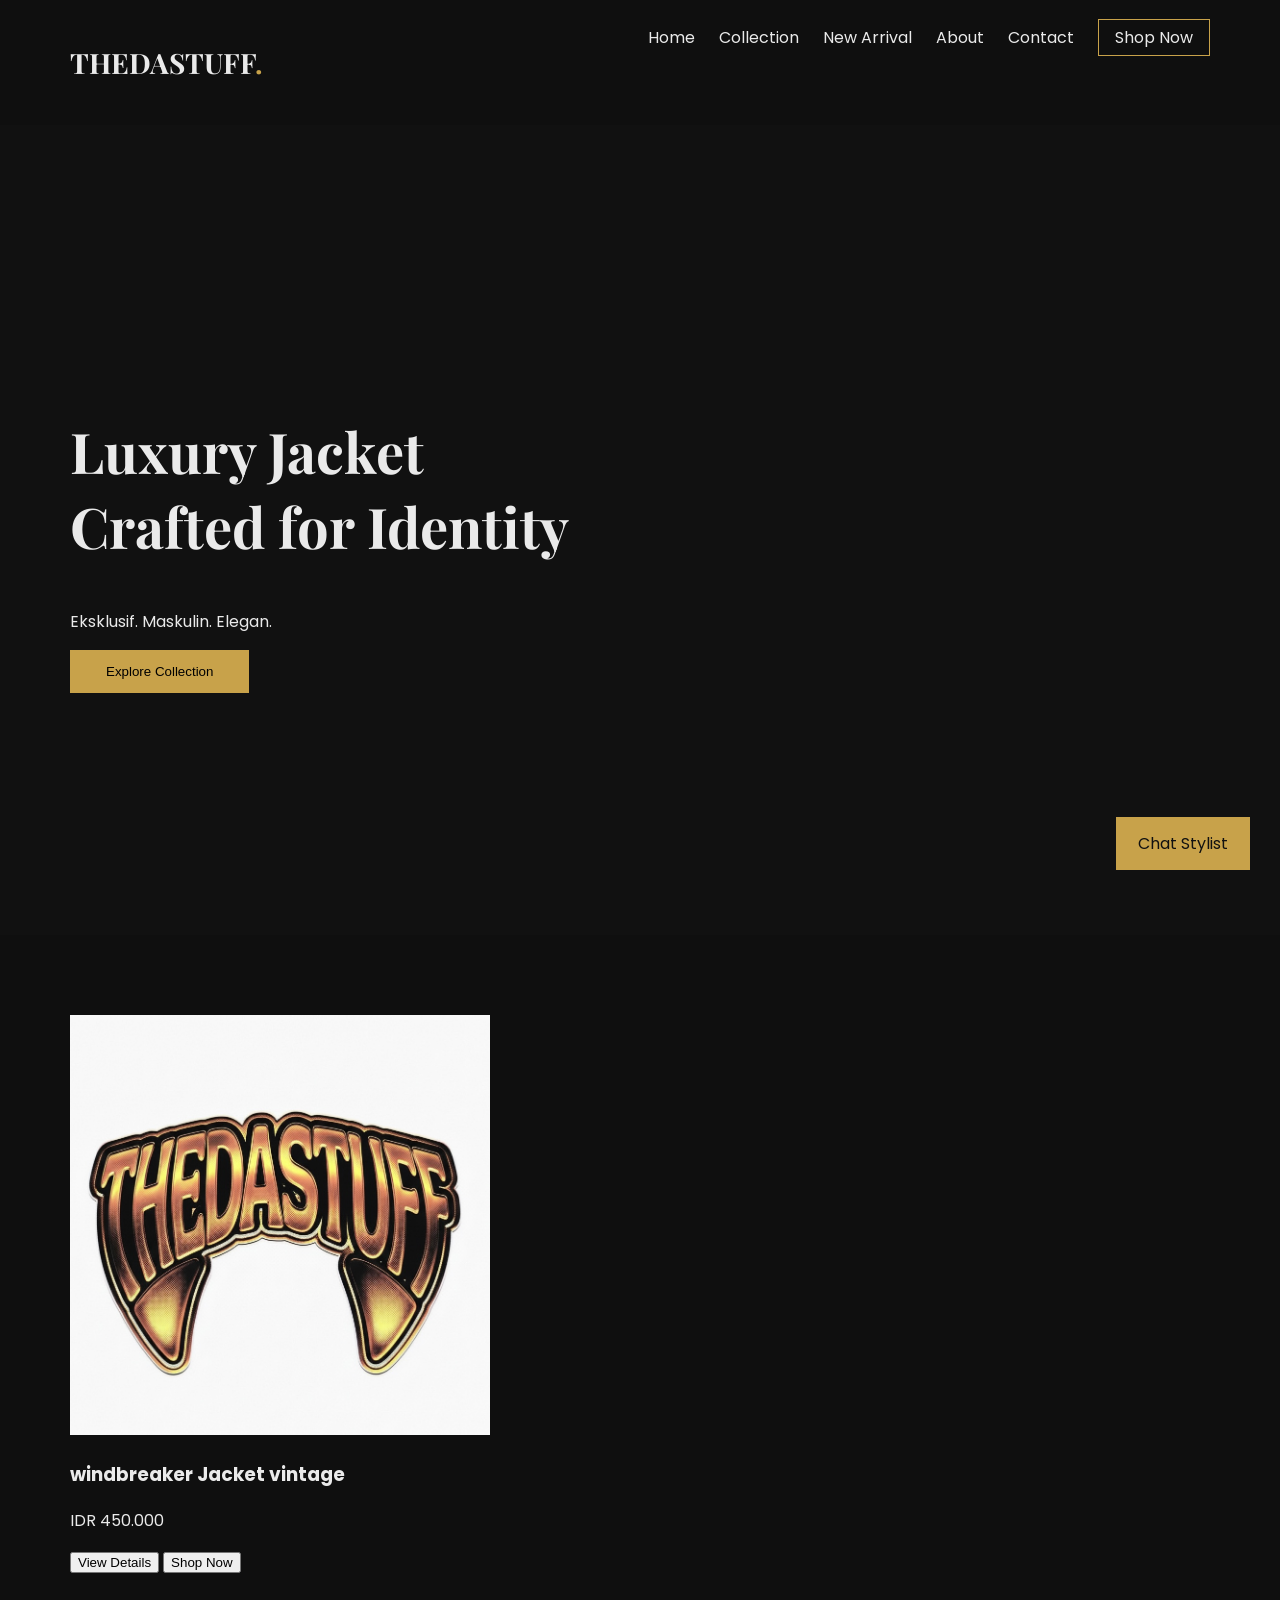
<file: luxury-jacket/index.html>
<!DOCTYPE html>
<html lang="id">

<head>
    <meta charset="UTF-8">
    <title>THEDASTUFF</title>
    <link rel="stylesheet" href="style.css">
    <link
        href="https://fonts.googleapis.com/css2?family=Playfair+Display:wght@400;600&family=Poppins:wght@300;400&display=swap"
        rel="stylesheet">
</head>

<body>

    <header class="navbar">
        <h1 class="logo">THEDASTUFF<span>.</span></h1>
        <nav>
            <a href="#">Home</a>
            <a href="#">Collection</a>
            <a href="#">New Arrival</a>
            <a href="#">About</a>
            <a href="#">Contact</a>
            <a class="cta" href="#">Shop Now</a>
        </nav>
    </header>

    <section class="hero">
        <div class="hero-text">
            <h2>Luxury Jacket<br>Crafted for Identity</h2>
            <p>Eksklusif. Maskulin. Elegan.</p>
            <button class="btn-gold">Explore Collection</button>
        </div>
    </section>

    <section class="collection">
        <div class="product">
            <img src="assets/jacket.jpg">
            <div class="info">
                <h3>windbreaker Jacket vintage</h3>
                <p>IDR 450.000</p>
                <div class="actions">
                    <button onclick="openModal()">View Details</button>
                    <button class="outline">Shop Now</button>
                </div>
            </div>
        </div>
    </section>

    <!-- MODAL -->
    <div class="modal" id="productModal">
        <div class="modal-content">
            <span class="close" onclick="closeModal()">×</span>
            <img src="assets/jacket.jpg">
            <div class="modal-info">
                <h2>Signature Leather Jacket</h2>
                <p class="price">IDR 450.000</p>
                <p class="desc">Jaket vintage dengan desain luxury.</p>
                <button class="btn-gold">Shop Now</button>
            </div>
        </div>
    </div>

    <a href="https://wa.me/628257647498" class="whatsapp" target="_blank">Chat Stylist</a>

    <script>
        function openModal() { document.getElementById("productModal").style.display = "flex"; }
        function closeModal() { document.getElementById("productModal").style.display = "none"; }
    </script>

</body><!-- MODAL DETAIL PRODUCT -->
<div class="modal" id="productModal">
    <div class="modal-content">
        <span class="close" onclick="closeModal()">×</span>
        <img src="assets/jacket.jpg">
        <div class="modal-info">
            <h2>windbreaker Jacket</h2>
            <p class="price">IDR 450.000</p>
            <p class="desc">
                Jaket kulit premium dengan material full-grain leather,
                potongan modern maskulin, dan finishing eksklusif.
            </p>
            <button class="btn-gold">Shop Now</button>
        </div>
    </div>
</div>
</file>
<file: luxury-jacket/style.css>
body {
    margin: 0;
    font-family: Poppins, sans-serif;
    background: #0f0f0f;
    color: #eaeaea
}

.navbar {
    display: flex;
    justify-content: space-between;
    padding: 25px 70px
}

.logo {
    font-family: 'Playfair Display', serif;
    font-size: 28px
}

.logo span {
    color: #c8a24a
}

.navbar a {
    color: #eaeaea;
    margin-left: 20px;
    text-decoration: none
}

.cta {
    border: 1px solid #c8a24a;
    padding: 6px 16px
}

.hero {
    height: 90vh;
    background: #111;
    display: flex;
    align-items: center;
    padding-left: 70px
}

.hero-text h2 {
    font-family: 'Playfair Display', serif;
    font-size: 56px
}

.btn-gold {
    background: #c8a24a;
    border: none;
    padding: 14px 36px;
    cursor: pointer
}

.collection {
    padding: 80px 70px
}

.product img {
    width: 100%;
    max-width: 420px
}

.modal {
    display: none;
    position: fixed;
    inset: 0;
    background: rgba(0, 0, 0, .85);
    justify-content: center;
    align-items: center
}

.modal-content {
    background: #111;
    padding: 40px;
    display: flex;
    gap: 30px
}

.close {
    position: absolute;
    top: 20px;
    right: 30px;
    font-size: 28px;
    color: #c8a24a;
    cursor: pointer
}

.whatsapp {
    position: fixed;
    bottom: 30px;
    right: 30px;
    background: #c8a24a;
    color: #111;
    padding: 14px 22px;
    text-decoration: none
}

.modal {
    display: none;
    position: fixed;
    inset: 0;
    background: rgba(0, 0, 0, 0.85);
    z-index: 999;
    justify-content: center;
    align-items: center;
}

.modal-content {
    background: #111;
    max-width: 900px;
    width: 90%;
    display: flex;
    gap: 40px;
    padding: 40px;
}

.modal-content img {
    width: 45%;
    object-fit: cover;
}

.modal-info {
    width: 55%;
}

.modal-info h2 {
    font-family: 'Playfair Display', serif;
    font-size: 32px;
}

.modal-info .price {
    color: #c8a24a;
    margin: 15px 0;
}

.modal-info .desc {
    font-weight: 300;
    line-height: 1.6;
    margin-bottom: 30px;
}

close {
    position: absolute;
    top: 25px;
    right: 35px;
    font-size: 28px;
    cursor: pointer;
    color: #c8a24a;
}
</file>
